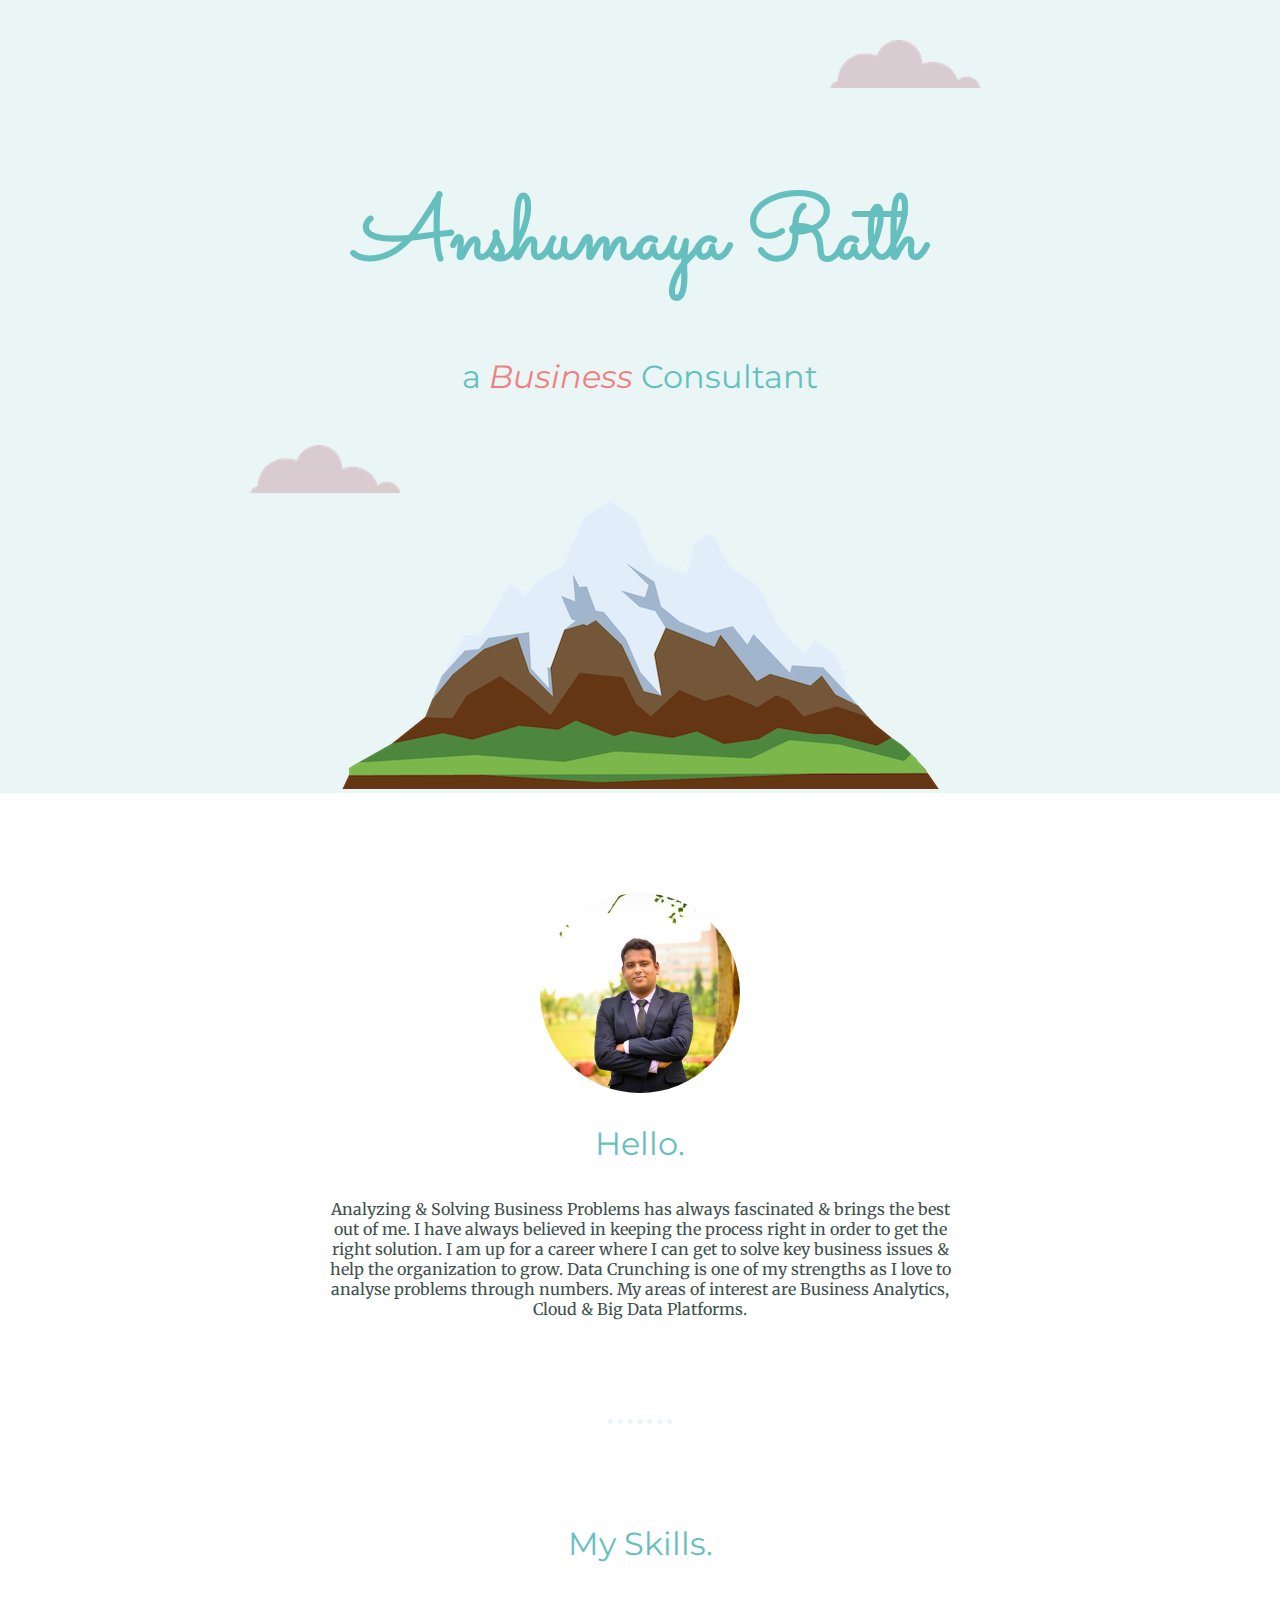
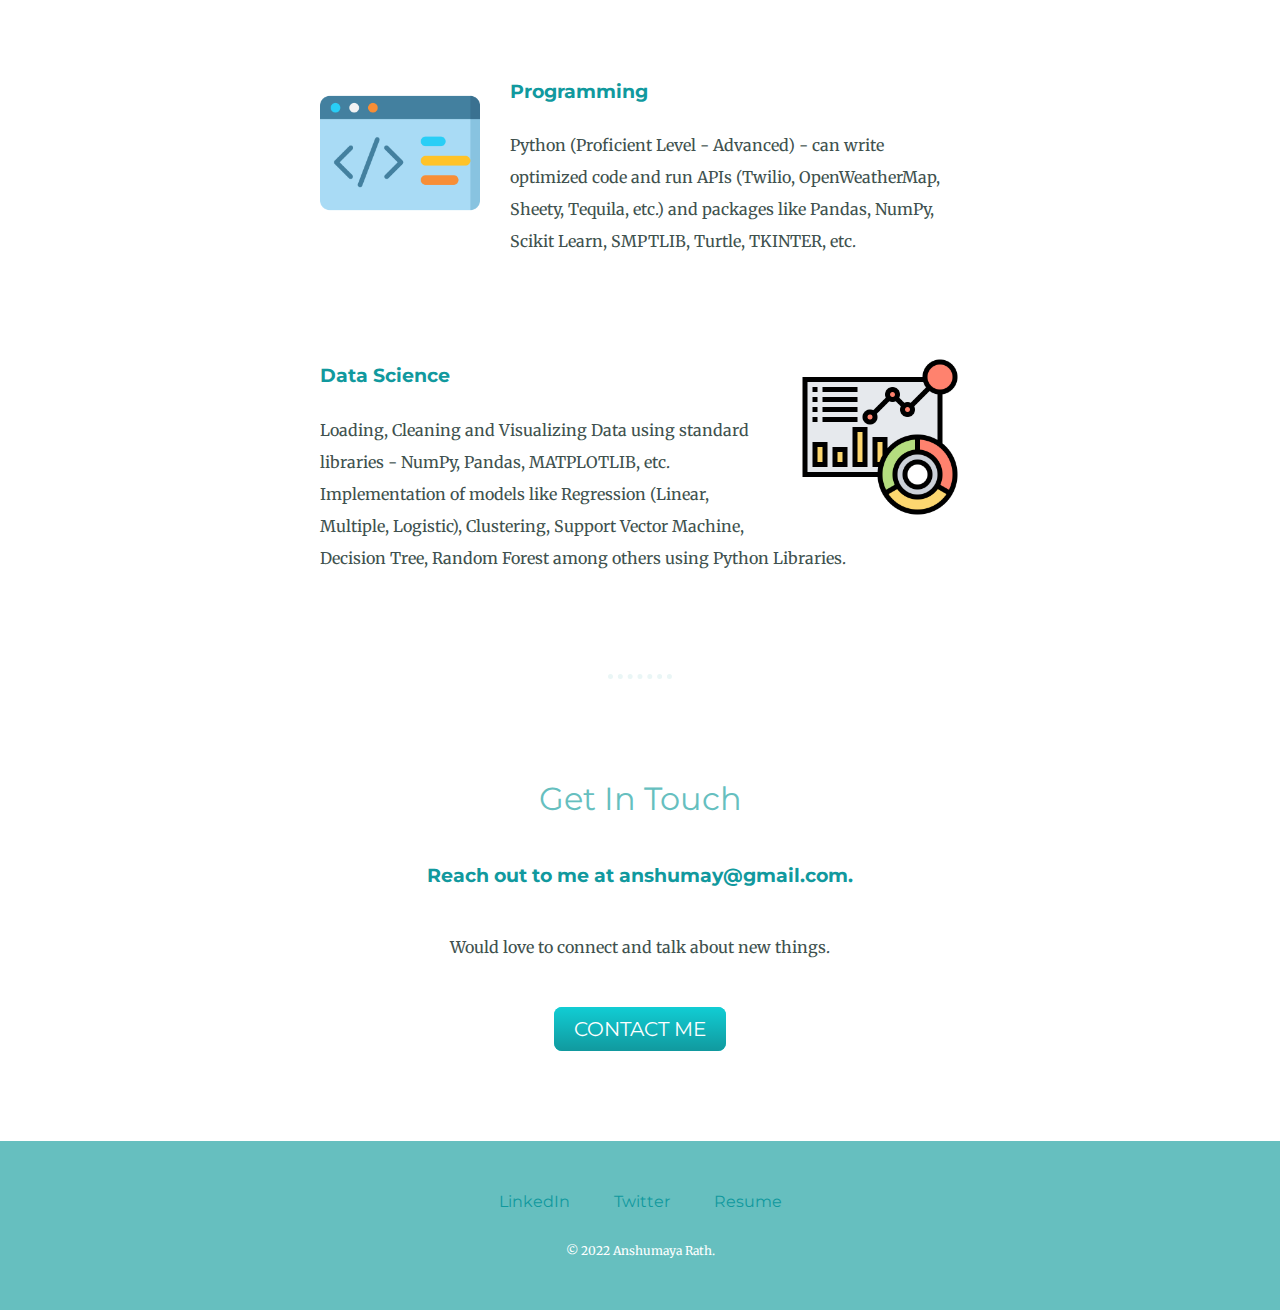
<file: index.html>
<!DOCTYPE html>
<html lang="en">
  <head>
    <meta charset="UTF-8" />
    <meta http-equiv="X-UA-Compatible" content="IE=edge" />
    <meta name="viewport" content="width=device-width, initial-scale=1.0" />
    <title>Anshumaya Rath</title>
    <link rel="stylesheet" href="css/styles.css" />
    <link rel="icon" href="favicon.ico?v=2" />
    <link rel="preconnect" href="https://fonts.googleapis.com" />
    <link rel="preconnect" href="https://fonts.gstatic.com" crossorigin />
    <link
      href="https://fonts.googleapis.com/css2?family=Merriweather&family=Montserrat&family=Sacramento&display=swap"
      rel="stylesheet"
    />
  </head>
  <body>
    <div class="top-container">
      <img class="top-cloud" src="images/cloud.png" alt="Cloud Image" />
      <h1>Anshumaya Rath</h1>
      <h2>a <span class="bus">Business</span> Consultant</h2>
      <img class="bottom-cloud" src="images/cloud.png" alt="Cloud Image" />
      <img class="mountain" src="images/mountain.png" alt="Mountain Image" />
    </div>

    <div class="middle-container">
      <div class="profile">
        <img
          class="profile-photo"
          src="images/bxEAeg0f_400x400.jpeg"
          alt="anshumay-image"
        />
        <h2>Hello.</h2>
        <p class="my-desc">
          Analyzing & Solving Business Problems has always fascinated & brings
          the best out of me. I have always believed in keeping the process
          right in order to get the right solution. I am up for a career where I
          can get to solve key business issues & help the organization to grow.
          Data Crunching is one of my strengths as I love to analyse problems
          through numbers. My areas of interest are Business Analytics, Cloud &
          Big Data Platforms.
        </p>
      </div>
      <hr />
      <div class="skills">
        <h2>My Skills.</h2>
        <div class="skill-row">
          <img class="code-icon" src="images/code.png" alt="code-image" />
          <h3>Programming</h3>
          <p>
            Python (Proficient Level - Advanced) - can write optimized code and
            run APIs (Twilio, OpenWeatherMap, Sheety, Tequila, etc.) and
            packages like Pandas, NumPy, Scikit Learn, SMPTLIB, Turtle, TKINTER,
            etc.
          </p>
        </div>
        <div class="skill-row">
          <img
            class="datascience-icon"
            src="images/dashboard.png"
            alt="datascience-image"
          />
          <h3>Data Science</h3>
          <p>
            Loading, Cleaning and Visualizing Data using standard libraries -
            NumPy, Pandas, MATPLOTLIB, etc. Implementation of models like
            Regression (Linear, Multiple, Logistic), Clustering, Support Vector
            Machine, Decision Tree, Random Forest among others using Python
            Libraries.
          </p>
        </div>
      </div>
      <hr />
      <div class="contact-me">
        <h2>Get In Touch</h2>
        <h3 class="contact-heading">Reach out to me at anshumay@gmail.com.</h3>
        <p class="contact-desc">
          Would love to connect and talk about new things.
        </p>
        <a class="btn" href="mailto:anshumay@gmail.com">CONTACT ME</a>
      </div>
    </div>

    <div class="bottom-container">
      <a class="footer-link" href="https://www.linkedin.com/in/anshumayrath/"
        >LinkedIn</a
      >
      <a class="footer-link" href="https://twitter.com/therowdyrath/"
        >Twitter</a
      >
      <a class="footer-link" href="http://github.com/anshumay/cv/blob/main/Anshumaya%20Rath_CV.pdf/">Resume</a>
      <p class="copyright">© 2022 Anshumaya Rath.</p>
    </div>
  </body>
</html>
</file>
<file: css/styles.css>
body {
  margin: 0;
  color: #40514e;
  text-align: center;
  font-family: "Merriweather", serif;
}

.top-container {
  position: relative;
  padding-top: 100px;
  background-color: #eaf6f6;
}

.middle-container {
  position: relative;
  margin: 100px 0;
}

.bottom-container {
  position: relative;
  background-color: #66bfbf;
  padding: 50px 0 20px;
}

h1 {
  font-size: 5.625rem;
  margin: 50px auto 0 auto;
  font-family: "Sacramento", serif;
  line-height: 2;
  color: #66bfbf;
}

h2 {
  font-size: 2rem;
  font-weight: normal;
  font-family: "Montserrat", serif;
  color: #66bfbf;
  padding-bottom: 10px;
}

h3 {
  font-family: "Montserrat", serif;
  color: #11999e;
}

a {
  color: #11999e;
}

hr {
  margin: 100px auto;
  border-style: none;
  border-top-style: dotted;
  border-top-width: 5px;
  border-color: #eaf6f6;
  width: 4pc;
}

.bus {
  font-style: italic;
  color: lightcoral;
}

.top-cloud {
  position: absolute;
  right: 300px;
  top: 40px;
}

.bottom-cloud {
  position: absolute;
  bottom: 300px;
  left: 250px;
}

.mountain {
  bottom: 0;
}

.profile-photo {
  width: 200px;
  height: 200px;
  border-radius: 100%;
}

.code-icon {
  width: 25%;
  float: left;
  padding-right: 30px;
}

.datascience-icon {
  width: 25%;
  float: right;
  padding-left: 30px;
}

.skill-row {
  width: 50%;
  margin: 100px auto 100px auto;
  text-align: left;
  line-height: 2;
}

.my-desc {
  color: #40514e;
  width: 50%;
  margin: 0 auto 0 auto;
}

.contact-heading {
  padding: 10px;
}

.contact-desc {
  width: 50%;
  margin: 40px auto 60px;
}

.btn {
  background: #11cdd4;
  background-image: -webkit-linear-gradient(top, #11cdd4, #11999e);
  background-image: -moz-linear-gradient(top, #11cdd4, #11999e);
  background-image: -ms-linear-gradient(top, #11cdd4, #11999e);
  background-image: -o-linear-gradient(top, #11cdd4, #11999e);
  background-image: linear-gradient(to bottom, #11cdd4, #11999e);
  -webkit-border-radius: 8;
  -moz-border-radius: 8;
  border-radius: 8px;
  font-family: "Montserrat", serif;
  color: #ffffff;
  font-size: 20px;
  padding: 10px 20px 10px 20px;
  text-decoration: none;
}

.btn:hover {
  background: #30e3cb;
  background-image: -webkit-linear-gradient(top, #30e3cb, #2bc4ad);
  background-image: -moz-linear-gradient(top, #30e3cb, #2bc4ad);
  background-image: -ms-linear-gradient(top, #30e3cb, #2bc4ad);
  background-image: -o-linear-gradient(top, #30e3cb, #2bc4ad);
  background-image: linear-gradient(to bottom, #30e3cb, #2bc4ad);
  text-decoration: none;
}

.footer-link {
  margin: 10px 20px;
  font-family: "Montserrat", serif;
  text-decoration: none;
}

.footer-link:hover {
  color: #eaf6f6;
}

.copyright {
  color: white;
  font-size: 0.75rem;
  padding: 20px 0;
}

/* .red {
  background-color: red;
  width: 200px;
  height: 200px;
  position: absolute;
  top: 400px;
  left: 400px;
}

.green {
  background-color: green;
  width: 200px;
  height: 200px;
}

.blue {
  background-color: blue;
  width: 200px;
  height: 200px;
  position: absolute;
  top: 200px;
  left: 200px;
} */
</file>
